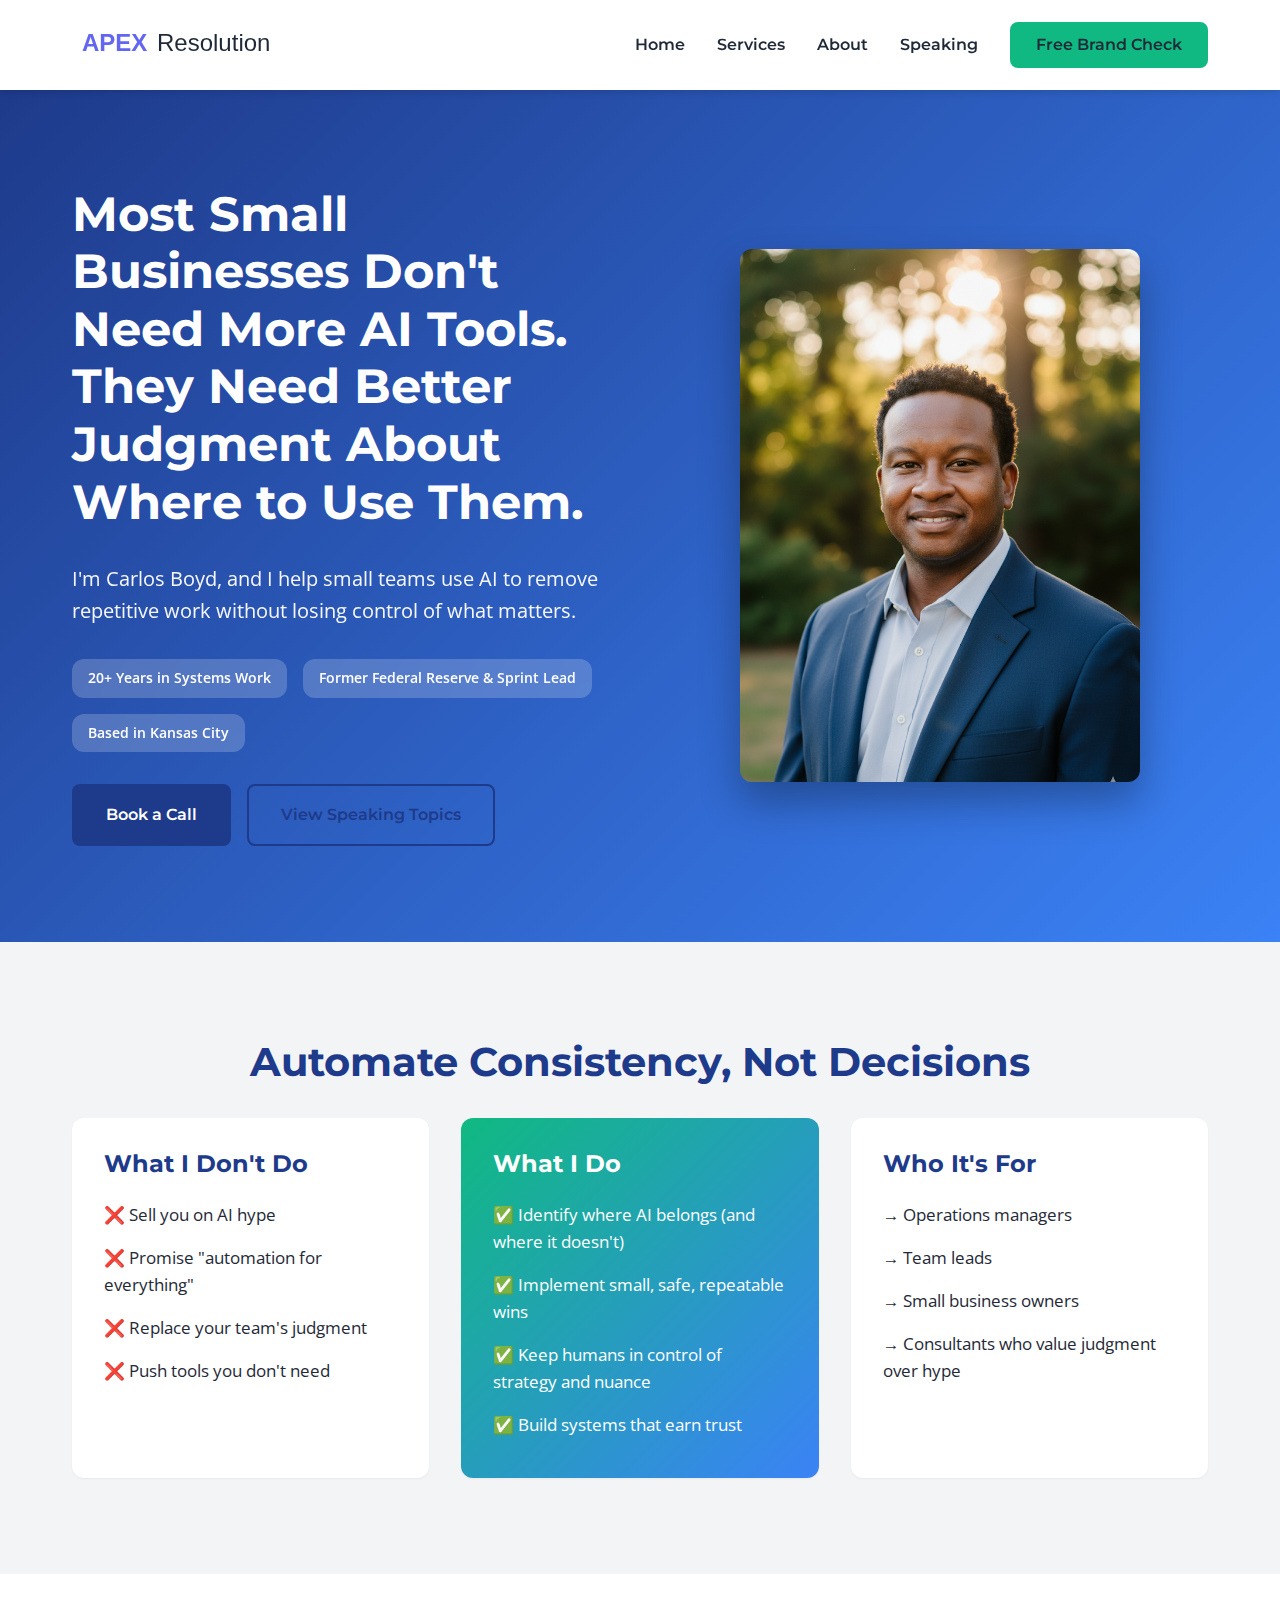
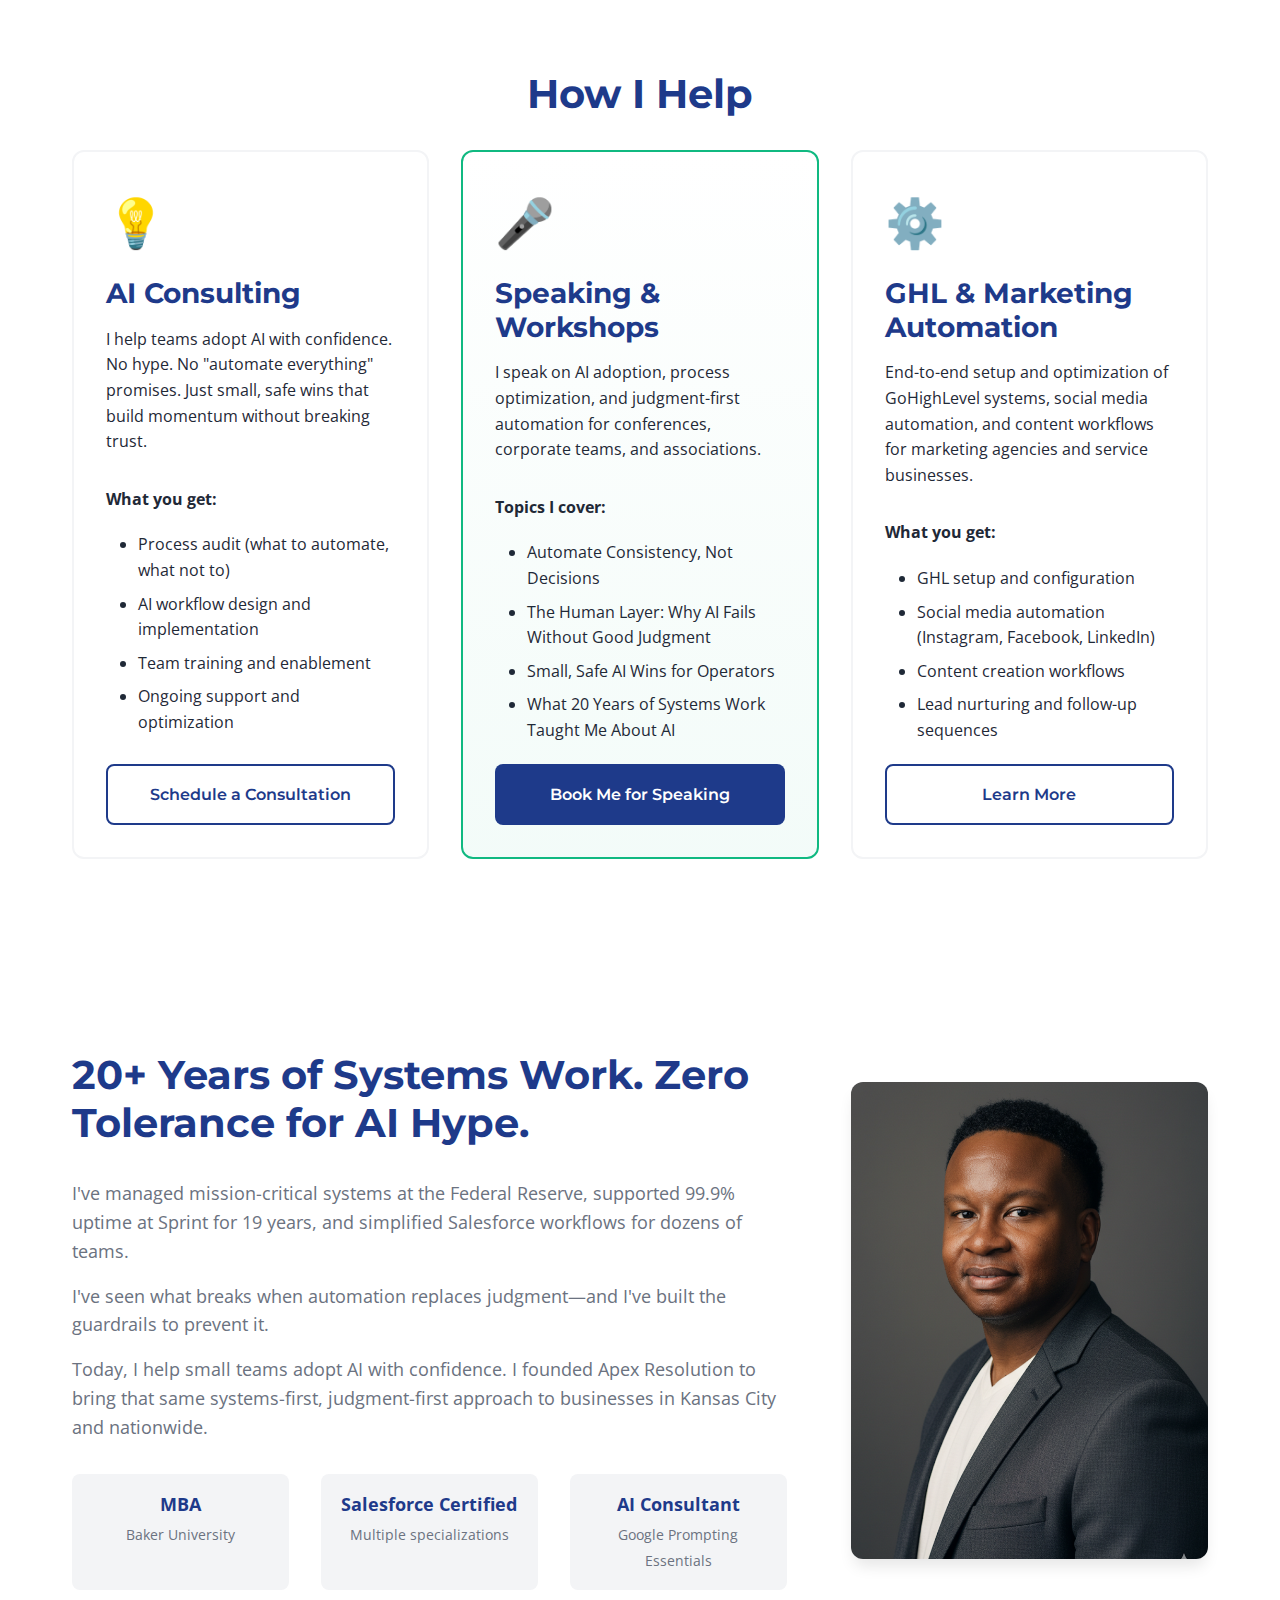
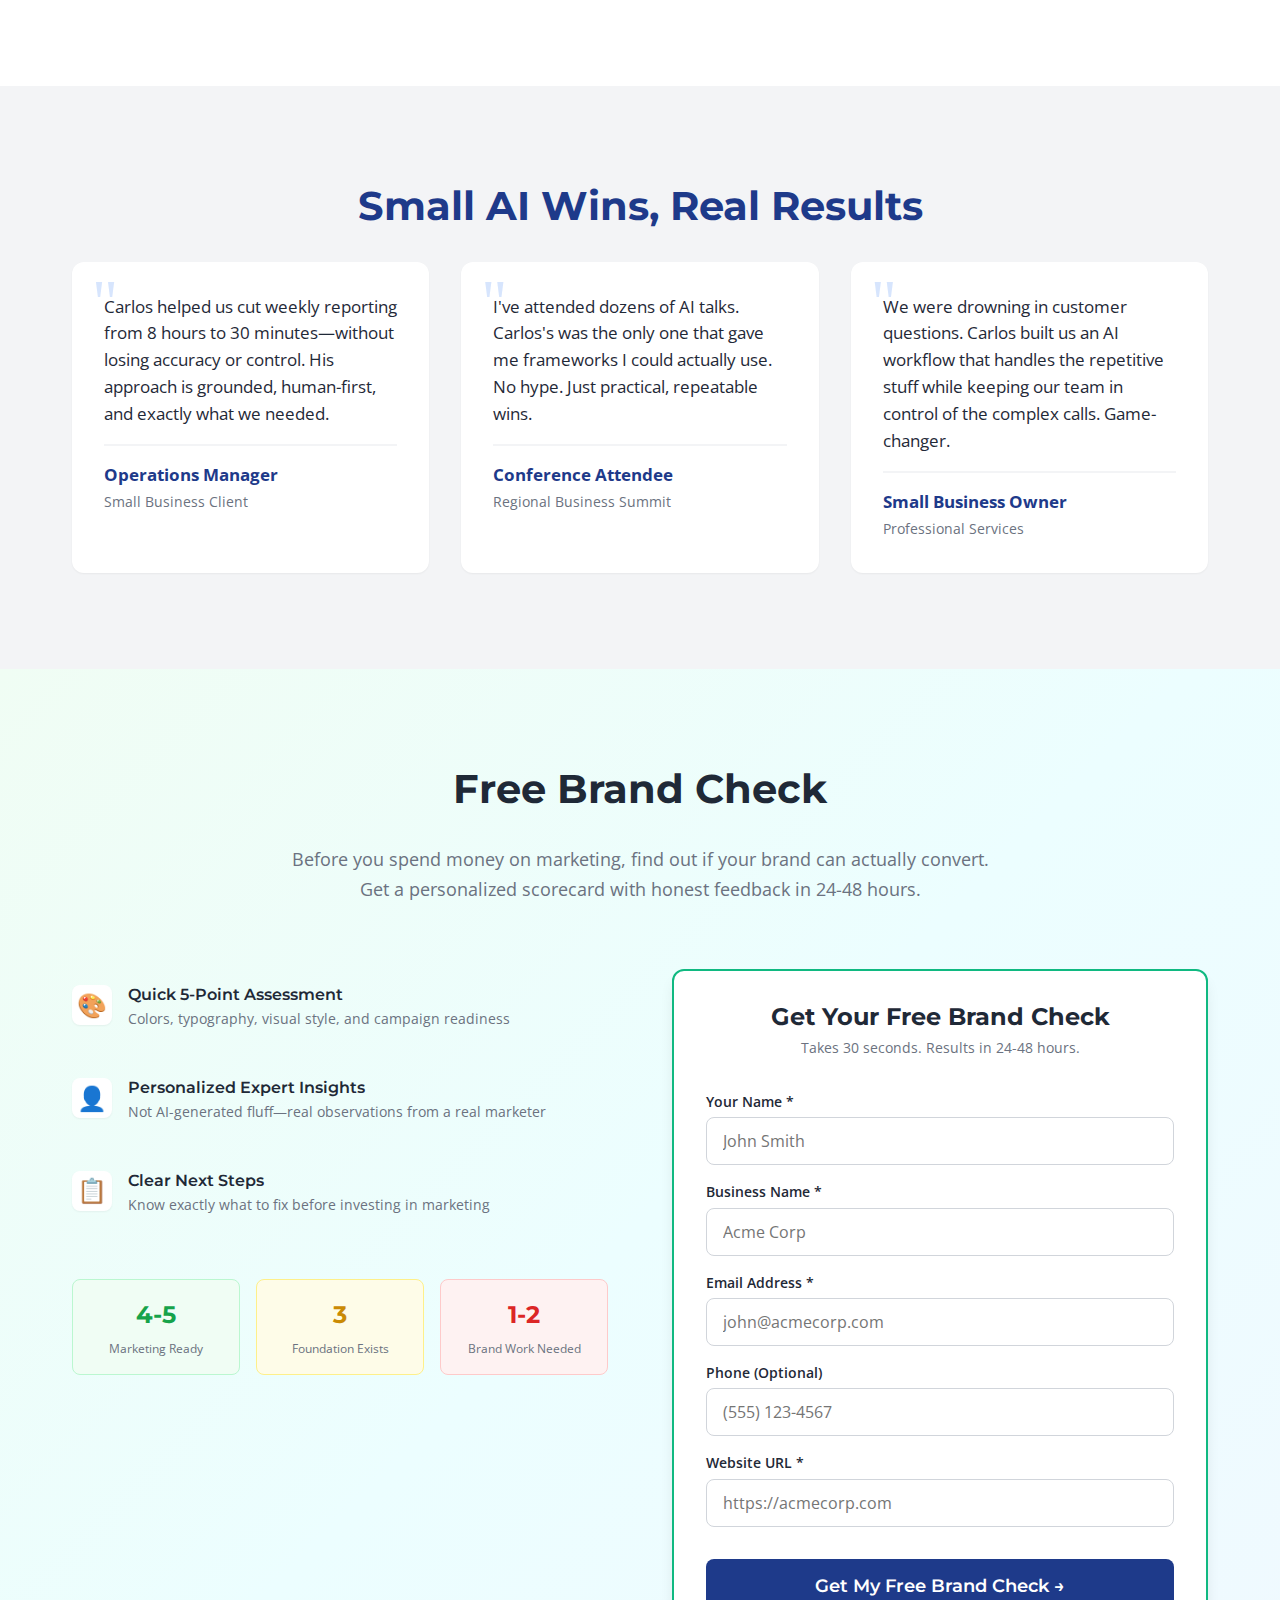
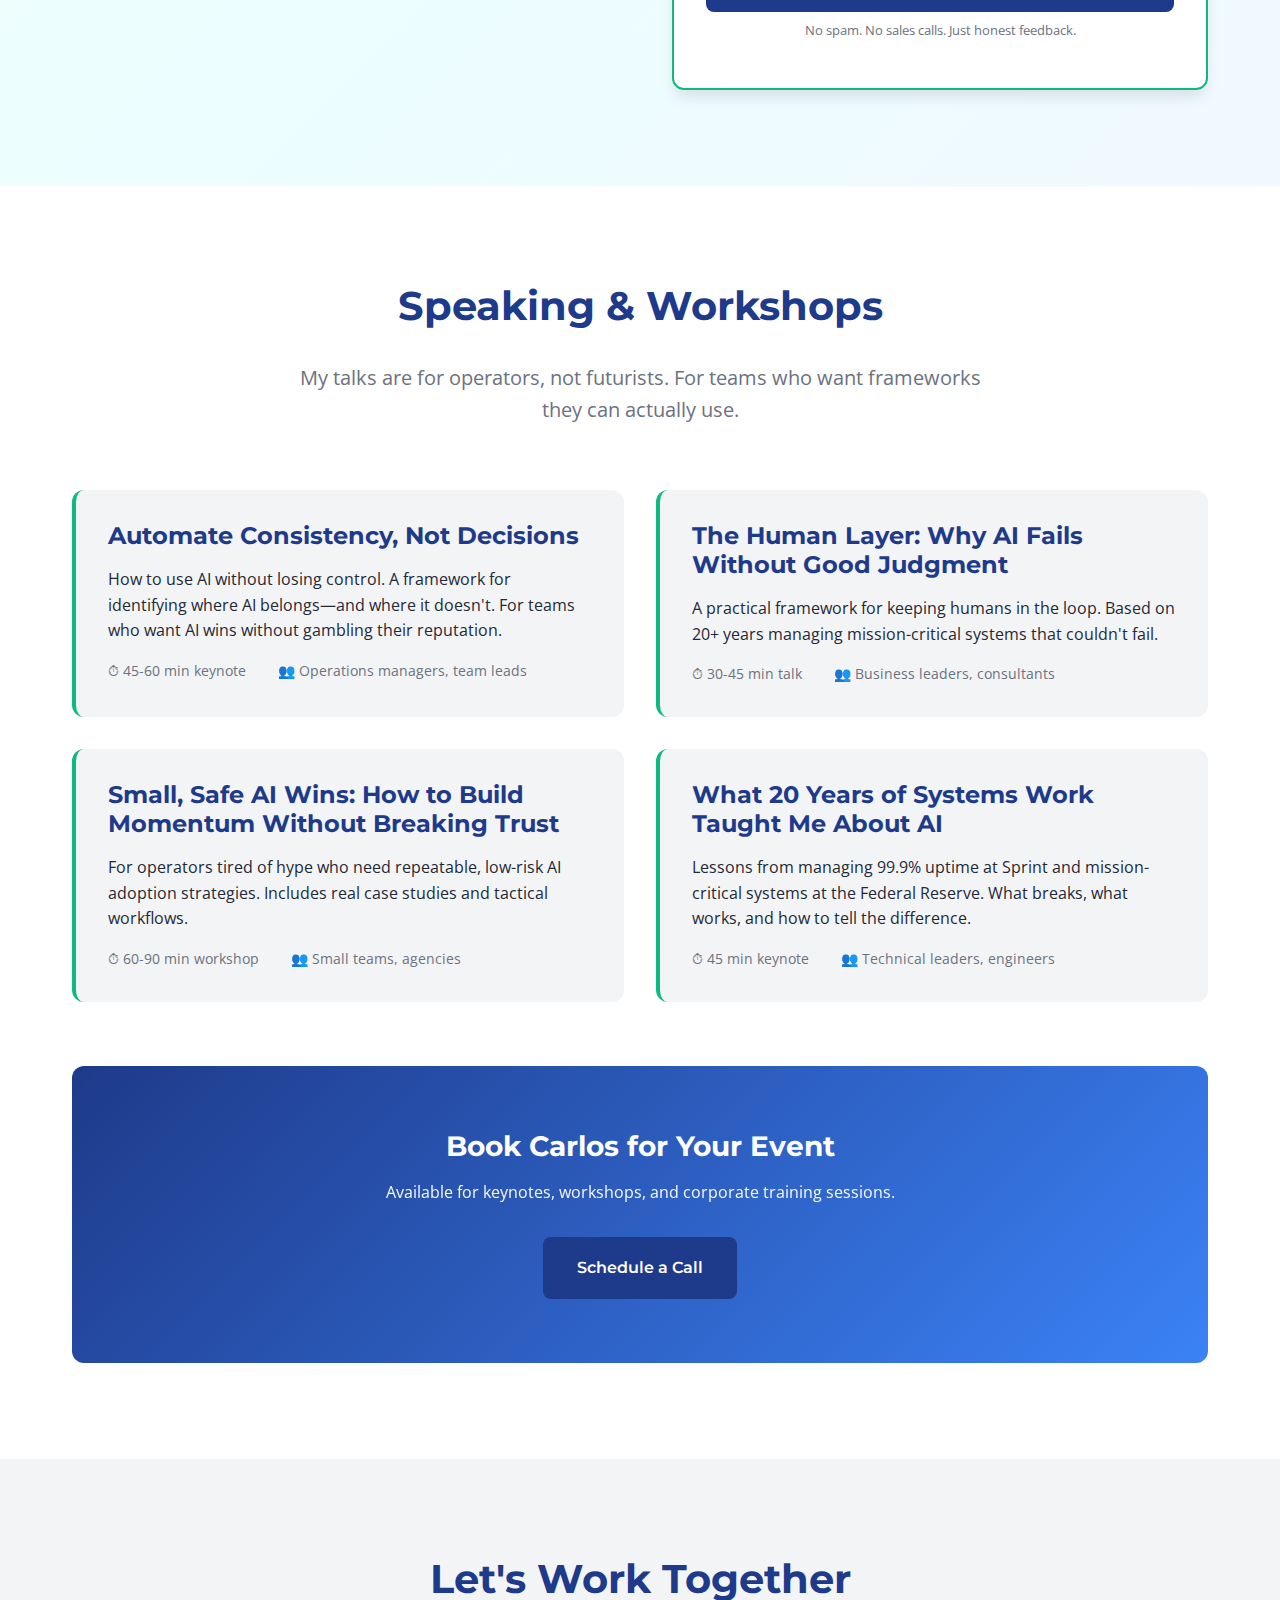
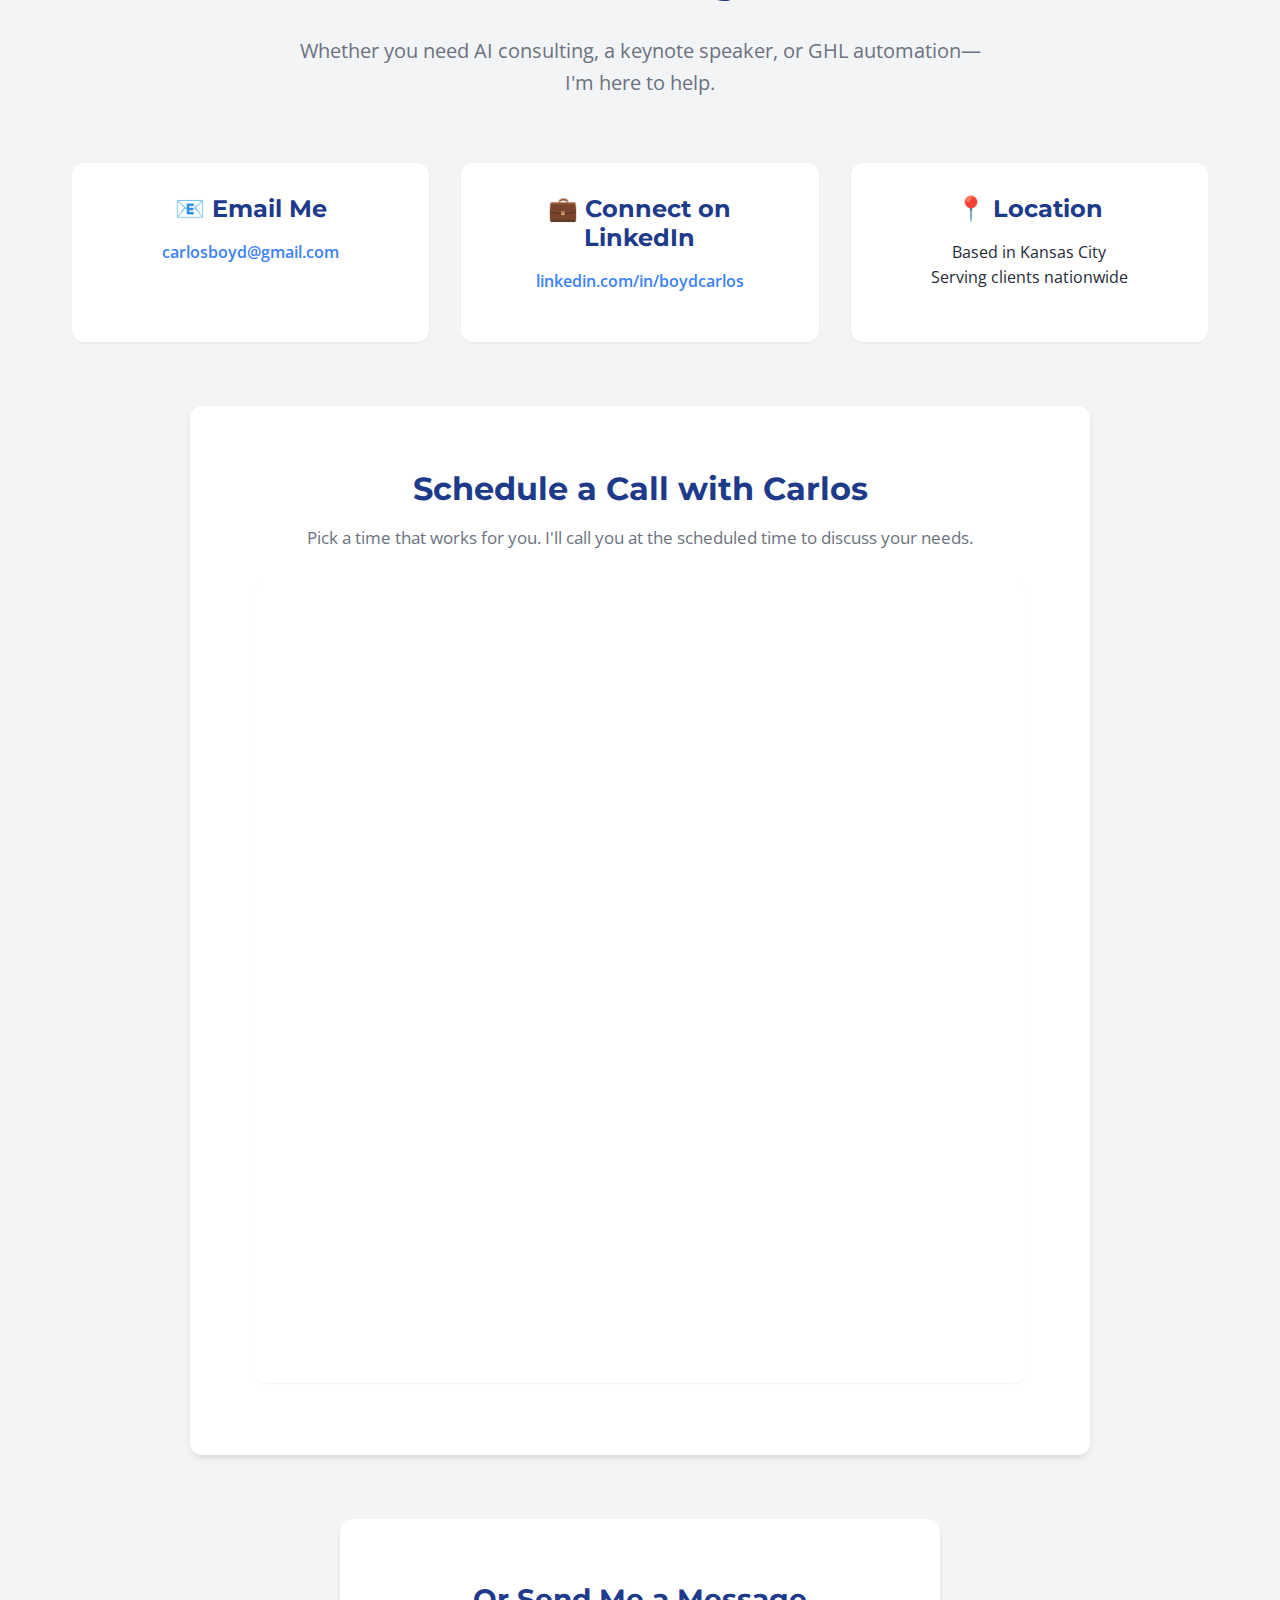
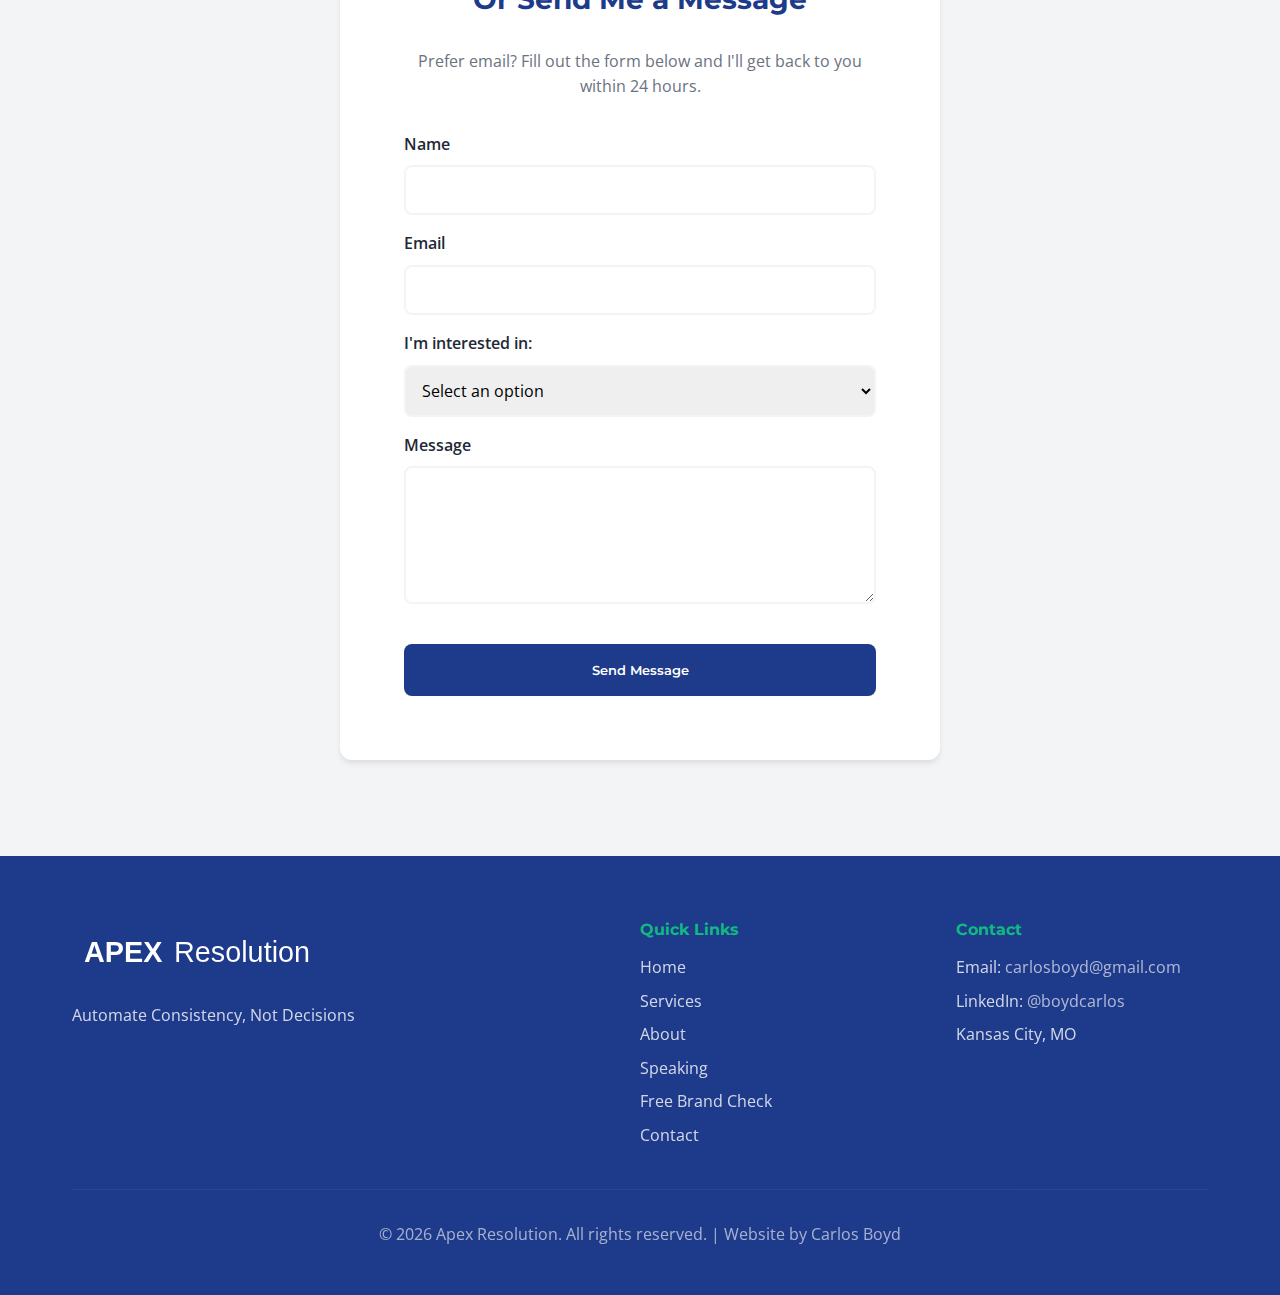
<file: index.html>
<!DOCTYPE html>
<html lang="en">
<head>
    <meta charset="UTF-8">
    <meta name="viewport" content="width=device-width, initial-scale=1.0">
    <title>Carlos Boyd | AI Consultant & Speaker | Automate Consistency, Not Decisions</title>
    <meta name="description" content="I'm Carlos Boyd, an AI consultant and speaker who helps small teams adopt AI without losing control. 20+ years in systems work. Based in Kansas City.">
    <meta name="keywords" content="AI consultant, AI speaker, process optimization, automation, Kansas City, Carlos Boyd, Apex Resolution">
    <meta name="author" content="Carlos Boyd">
    
    <!-- Favicon -->
    <link rel="icon" type="image/x-icon" href="images/favicon.ico">
    <link rel="apple-touch-icon" sizes="180x180" href="images/apple-touch-icon.png">
    <link rel="icon" type="image/png" sizes="32x32" href="images/favicon-32x32.png">
    <link rel="icon" type="image/png" sizes="16x16" href="images/favicon-16x16.png">
    <link rel="manifest" href="site.webmanifest">
    
    <!-- Open Graph / Social Media -->
    <meta property="og:type" content="website">
    <meta property="og:url" content="https://theapexresolution.com/">
    <meta property="og:title" content="Carlos Boyd | AI Consultant & Speaker">
    <meta property="og:description" content="I help small teams adopt AI without losing control. 20+ years in systems work.">
    <meta property="og:image" content="images/apex-resolution-logo.png">
    
    <!-- Schema.org markup for Google -->
    <script type="application/ld+json">
    {
      "@context": "https://schema.org",
      "@type": "Person",
      "name": "Carlos Boyd",
      "jobTitle": "AI Consultant & Keynote Speaker",
      "url": "https://theapexresolution.com",
      "email": "carlosboyd@gmail.com",
      "address": {
        "@type": "PostalAddress",
        "addressLocality": "Kansas City",
        "addressRegion": "MO",
        "addressCountry": "US"
      },
      "alumniOf": "Baker University",
      "knowsAbout": ["AI Consulting", "Process Optimization", "Automation Strategy", "Public Speaking"],
      "sameAs": "https://linkedin.com/in/boydcarlos"
    }
    </script>
    
    <!-- Google Fonts -->
    <link rel="preconnect" href="https://fonts.googleapis.com">
    <link rel="preconnect" href="https://fonts.gstatic.com" crossorigin>
    <link href="https://fonts.googleapis.com/css2?family=Montserrat:wght@400;600;700&family=Open+Sans:wght@400;600&display=swap" rel="stylesheet">
    
    <!-- Styles -->
    <link rel="stylesheet" href="css/styles.css">
</head>
<body>
    <!-- Navigation -->
    <nav class="navbar">
        <div class="container">
            <div class="nav-brand">
                <img src="images/apex-resolution-logo.svg" alt="Apex Resolution" class="nav-logo" onerror="this.style.display='none'">
            </div>
            <ul class="nav-menu">
                <li><a href="#home">Home</a></li>
                <li><a href="#services">Services</a></li>
                <li><a href="#about">About</a></li>
                <li><a href="#speaking">Speaking</a></li>
                <li><a href="#brand-check" class="btn-primary-small">Free Brand Check</a></li>
            </ul>
        </div>
    </nav>

    <!-- Hero Section -->
    <section id="home" class="hero">
        <div class="container">
            <div class="hero-content">
                <div class="hero-text">
                    <h1>Most Small Businesses Don't Need More AI Tools. They Need Better Judgment About Where to Use Them.</h1>
                    <p class="hero-subtitle">I'm Carlos Boyd, and I help small teams use AI to remove repetitive work without losing control of what matters.</p>
                    <div class="hero-badges">
                        <span class="badge">20+ Years in Systems Work</span>
                        <span class="badge">Former Federal Reserve & Sprint Lead</span>
                        <span class="badge">Based in Kansas City</span>
                    </div>
                    <div class="hero-buttons">
                        <a href="https://link.aileadbuilder.com/widget/booking/DwPMHjYuQIQ4fCv9XsGw" target="_blank" class="btn-primary">Book a Call</a>
                        <a href="#speaking" class="btn-secondary">View Speaking Topics</a>
                    </div>
                </div>
                <div class="hero-image">
                    <img src="images/carlos-headshot.jpg" alt="Carlos Boyd - AI Consultant and Speaker" class="headshot">
                </div>
            </div>
        </div>
    </section>

    <!-- Philosophy Section -->
    <section class="philosophy">
        <div class="container">
            <h2 class="section-title">Automate Consistency, Not Decisions</h2>
            <div class="philosophy-grid">
                <div class="philosophy-card">
                    <h3>What I Don't Do</h3>
                    <ul class="no-list">
                        <li>❌ Sell you on AI hype</li>
                        <li>❌ Promise "automation for everything"</li>
                        <li>❌ Replace your team's judgment</li>
                        <li>❌ Push tools you don't need</li>
                    </ul>
                </div>
                <div class="philosophy-card highlight">
                    <h3>What I Do</h3>
                    <ul class="yes-list">
                        <li>✅ Identify where AI belongs (and where it doesn't)</li>
                        <li>✅ Implement small, safe, repeatable wins</li>
                        <li>✅ Keep humans in control of strategy and nuance</li>
                        <li>✅ Build systems that earn trust</li>
                    </ul>
                </div>
                <div class="philosophy-card">
                    <h3>Who It's For</h3>
                    <ul class="arrow-list">
                        <li>→ Operations managers</li>
                        <li>→ Team leads</li>
                        <li>→ Small business owners</li>
                        <li>→ Consultants who value judgment over hype</li>
                    </ul>
                </div>
            </div>
        </div>
    </section>

    <!-- Services Section -->
    <section id="services" class="services">
        <div class="container">
            <h2 class="section-title">How I Help</h2>
            <div class="services-grid">
                <div class="service-card">
                    <div class="service-icon">💡</div>
                    <h3>AI Consulting</h3>
                    <p>I help teams adopt AI with confidence. No hype. No "automate everything" promises. Just small, safe wins that build momentum without breaking trust.</p>
                    <div class="service-details">
                        <p><strong>What you get:</strong></p>
                        <ul>
                            <li>Process audit (what to automate, what not to)</li>
                            <li>AI workflow design and implementation</li>
                            <li>Team training and enablement</li>
                            <li>Ongoing support and optimization</li>
                        </ul>
                    </div>
                    <a href="https://link.aileadbuilder.com/widget/booking/DwPMHjYuQIQ4fCv9XsGw" target="_blank" class="btn-secondary">Schedule a Consultation</a>
                </div>

                <div class="service-card featured">
                    <div class="service-icon">🎤</div>
                    <h3>Speaking & Workshops</h3>
                    <p>I speak on AI adoption, process optimization, and judgment-first automation for conferences, corporate teams, and associations.</p>
                    <div class="service-details">
                        <p><strong>Topics I cover:</strong></p>
                        <ul>
                            <li>Automate Consistency, Not Decisions</li>
                            <li>The Human Layer: Why AI Fails Without Good Judgment</li>
                            <li>Small, Safe AI Wins for Operators</li>
                            <li>What 20 Years of Systems Work Taught Me About AI</li>
                        </ul>
                    </div>
                    <a href="https://link.aileadbuilder.com/widget/booking/DwPMHjYuQIQ4fCv9XsGw" target="_blank" class="btn-primary">Book Me for Speaking</a>
                </div>

                <div class="service-card">
                    <div class="service-icon">⚙️</div>
                    <h3>GHL & Marketing Automation</h3>
                    <p>End-to-end setup and optimization of GoHighLevel systems, social media automation, and content workflows for marketing agencies and service businesses.</p>
                    <div class="service-details">
                        <p><strong>What you get:</strong></p>
                        <ul>
                            <li>GHL setup and configuration</li>
                            <li>Social media automation (Instagram, Facebook, LinkedIn)</li>
                            <li>Content creation workflows</li>
                            <li>Lead nurturing and follow-up sequences</li>
                        </ul>
                    </div>
                    <a href="#contact" class="btn-secondary">Learn More</a>
                </div>
            </div>
        </div>
    </section>

    <!-- About Section -->
    <section id="about" class="about">
        <div class="container">
            <div class="about-content">
                <div class="about-text">
                    <h2>20+ Years of Systems Work. Zero Tolerance for AI Hype.</h2>
                    <p>I've managed mission-critical systems at the Federal Reserve, supported 99.9% uptime at Sprint for 19 years, and simplified Salesforce workflows for dozens of teams.</p>
                    <p>I've seen what breaks when automation replaces judgment—and I've built the guardrails to prevent it.</p>
                    <p>Today, I help small teams adopt AI with confidence. I founded Apex Resolution to bring that same systems-first, judgment-first approach to businesses in Kansas City and nationwide.</p>
                    <div class="credentials">
                        <div class="credential">
                            <strong>MBA</strong>
                            <span>Baker University</span>
                        </div>
                        <div class="credential">
                            <strong>Salesforce Certified</strong>
                            <span>Multiple specializations</span>
                        </div>
                        <div class="credential">
                            <strong>AI Consultant</strong>
                            <span>Google Prompting Essentials</span>
                        </div>
                    </div>
                </div>
                <div class="about-image">
                    <img src="images/carlos-about.jpg" alt="Carlos Boyd" class="about-photo">
                </div>
            </div>
        </div>
    </section>

    <!-- Testimonials Section -->
    <section class="testimonials">
        <div class="container">
            <h2 class="section-title">Small AI Wins, Real Results</h2>
            <div class="testimonials-grid">
                <div class="testimonial-card">
                    <div class="quote-mark">"</div>
                    <p class="testimonial-text">Carlos helped us cut weekly reporting from 8 hours to 30 minutes—without losing accuracy or control. His approach is grounded, human-first, and exactly what we needed.</p>
                    <div class="testimonial-author">
                        <strong>Operations Manager</strong>
                        <span>Small Business Client</span>
                    </div>
                </div>
                <div class="testimonial-card">
                    <div class="quote-mark">"</div>
                    <p class="testimonial-text">I've attended dozens of AI talks. Carlos's was the only one that gave me frameworks I could actually use. No hype. Just practical, repeatable wins.</p>
                    <div class="testimonial-author">
                        <strong>Conference Attendee</strong>
                        <span>Regional Business Summit</span>
                    </div>
                </div>
                <div class="testimonial-card">
                    <div class="quote-mark">"</div>
                    <p class="testimonial-text">We were drowning in customer questions. Carlos built us an AI workflow that handles the repetitive stuff while keeping our team in control of the complex calls. Game-changer.</p>
                    <div class="testimonial-author">
                        <strong>Small Business Owner</strong>
                        <span>Professional Services</span>
                    </div>
                </div>
            </div>
        </div>
    </section>

    <!-- Brand Check Section -->
    <section id="brand-check" class="brand-check">
        <div class="container">
            <h2 class="section-title">Free Brand Check</h2>
            <p class="section-subtitle">Before you spend money on marketing, find out if your brand can actually convert. Get a personalized scorecard with honest feedback in 24-48 hours.</p>
            
            <div class="brand-check-grid">
                <div class="brand-check-info">
                    <div class="brand-check-feature">
                        <span class="feature-icon">🎨</span>
                        <div>
                            <h3>Quick 5-Point Assessment</h3>
                            <p>Colors, typography, visual style, and campaign readiness</p>
                        </div>
                    </div>
                    <div class="brand-check-feature">
                        <span class="feature-icon">👤</span>
                        <div>
                            <h3>Personalized Expert Insights</h3>
                            <p>Not AI-generated fluff—real observations from a real marketer</p>
                        </div>
                    </div>
                    <div class="brand-check-feature">
                        <span class="feature-icon">📋</span>
                        <div>
                            <h3>Clear Next Steps</h3>
                            <p>Know exactly what to fix before investing in marketing</p>
                        </div>
                    </div>
                    <div class="brand-check-scores">
                        <div class="score-item score-green">
                            <span class="score-number">4-5</span>
                            <span class="score-label">Marketing Ready</span>
                        </div>
                        <div class="score-item score-yellow">
                            <span class="score-number">3</span>
                            <span class="score-label">Foundation Exists</span>
                        </div>
                        <div class="score-item score-red">
                            <span class="score-number">1-2</span>
                            <span class="score-label">Brand Work Needed</span>
                        </div>
                    </div>
                </div>

                <div class="brand-check-form-card">
                    <h3>Get Your Free Brand Check</h3>
                    <p class="form-subtitle">Takes 30 seconds. Results in 24-48 hours.</p>
                    <form id="brandCheckForm" class="brand-check-form">
                        <div class="form-group">
                            <label for="bc-name">Your Name *</label>
                            <input type="text" id="bc-name" name="clientName" placeholder="John Smith" required>
                        </div>
                        <div class="form-group">
                            <label for="bc-business">Business Name *</label>
                            <input type="text" id="bc-business" name="businessName" placeholder="Acme Corp" required>
                        </div>
                        <div class="form-group">
                            <label for="bc-email">Email Address *</label>
                            <input type="email" id="bc-email" name="email" placeholder="john@acmecorp.com" required>
                        </div>
                        <div class="form-group">
                            <label for="bc-phone">Phone (Optional)</label>
                            <input type="tel" id="bc-phone" name="phone" placeholder="(555) 123-4567">
                        </div>
                        <div class="form-group">
                            <label for="bc-website">Website URL *</label>
                            <input type="url" id="bc-website" name="websiteUrl" placeholder="https://acmecorp.com" required>
                        </div>
                        <button type="submit" class="btn-primary brand-check-submit" id="brandCheckSubmit">
                            Get My Free Brand Check →
                        </button>
                        <p class="form-disclaimer">No spam. No sales calls. Just honest feedback.</p>
                    </form>
                    <div id="brandCheckSuccess" class="brand-check-success" style="display: none;">
                        <div class="success-icon">✅</div>
                        <h3>Request Received!</h3>
                        <p>Thank you for requesting your free Brand Check. I'll personally review your brand and send your detailed scorecard report within 24-48 hours.</p>
                    </div>
                </div>
            </div>
        </div>
    </section>

    <!-- Speaking Section -->
    <section id="speaking" class="speaking">
        <div class="container">
            <h2 class="section-title">Speaking & Workshops</h2>
            <p class="section-subtitle">My talks are for operators, not futurists. For teams who want frameworks they can actually use.</p>
            
            <div class="speaking-topics">
                <div class="topic-card">
                    <h3>Automate Consistency, Not Decisions</h3>
                    <p>How to use AI without losing control. A framework for identifying where AI belongs—and where it doesn't. For teams who want AI wins without gambling their reputation.</p>
                    <div class="topic-meta">
                        <span class="duration">⏱ 45-60 min keynote</span>
                        <span class="audience">👥 Operations managers, team leads</span>
                    </div>
                </div>

                <div class="topic-card">
                    <h3>The Human Layer: Why AI Fails Without Good Judgment</h3>
                    <p>A practical framework for keeping humans in the loop. Based on 20+ years managing mission-critical systems that couldn't fail.</p>
                    <div class="topic-meta">
                        <span class="duration">⏱ 30-45 min talk</span>
                        <span class="audience">👥 Business leaders, consultants</span>
                    </div>
                </div>

                <div class="topic-card">
                    <h3>Small, Safe AI Wins: How to Build Momentum Without Breaking Trust</h3>
                    <p>For operators tired of hype who need repeatable, low-risk AI adoption strategies. Includes real case studies and tactical workflows.</p>
                    <div class="topic-meta">
                        <span class="duration">⏱ 60-90 min workshop</span>
                        <span class="audience">👥 Small teams, agencies</span>
                    </div>
                </div>

                <div class="topic-card">
                    <h3>What 20 Years of Systems Work Taught Me About AI</h3>
                    <p>Lessons from managing 99.9% uptime at Sprint and mission-critical systems at the Federal Reserve. What breaks, what works, and how to tell the difference.</p>
                    <div class="topic-meta">
                        <span class="duration">⏱ 45 min keynote</span>
                        <span class="audience">👥 Technical leaders, engineers</span>
                    </div>
                </div>
            </div>

            <div class="speaking-cta">
                <h3>Book Carlos for Your Event</h3>
                <p>Available for keynotes, workshops, and corporate training sessions.</p>
                <a href="https://link.aileadbuilder.com/widget/booking/DwPMHjYuQIQ4fCv9XsGw" target="_blank" class="btn-primary">Schedule a Call</a>
            </div>
        </div>
    </section>

    <!-- Contact Section -->
    <section id="contact" class="contact">
        <div class="container">
            <h2 class="section-title">Let's Work Together</h2>
            <p class="section-subtitle">Whether you need AI consulting, a keynote speaker, or GHL automation—I'm here to help.</p>
            
            <div class="contact-grid">
                <div class="contact-card">
                    <h3>📧 Email Me</h3>
                    <p><a href="mailto:carlosboyd@gmail.com">carlosboyd@gmail.com</a></p>
                </div>
                <div class="contact-card">
                    <h3>💼 Connect on LinkedIn</h3>
                    <p><a href="https://linkedin.com/in/boydcarlos" target="_blank">linkedin.com/in/boydcarlos</a></p>
                </div>
                <div class="contact-card">
                    <h3>📍 Location</h3>
                    <p>Based in Kansas City<br>Serving clients nationwide</p>
                </div>
            </div>

            <div class="calendar-embed">
                <h3>Schedule a Call with Carlos</h3>
                <p class="calendar-subtitle">Pick a time that works for you. I'll call you at the scheduled time to discuss your needs.</p>
                
                <iframe src="https://link.aileadbuilder.com/widget/booking/DwPMHjYuQIQ4fCv9XsGw" 
                        style="width: 100%; height: 800px; border: none; border-radius: 12px;"
                        title="Schedule a call with Carlos Boyd">
                </iframe>
            </div>

            <div class="contact-form-container">
                <h3>Or Send Me a Message</h3>
                <p style="text-align: center; color: var(--color-gray); margin-bottom: var(--spacing-md);">
                    Prefer email? Fill out the form below and I'll get back to you within 24 hours.
                </p>
                <form class="contact-form" action="https://formspree.io/f/YOUR_FORM_ID" method="POST">
                    <div class="form-group">
                        <label for="name">Name</label>
                        <input type="text" id="name" name="name" required>
                    </div>
                    <div class="form-group">
                        <label for="email">Email</label>
                        <input type="email" id="email" name="email" required>
                    </div>
                    <div class="form-group">
                        <label for="interest">I'm interested in:</label>
                        <select id="interest" name="interest" required>
                            <option value="">Select an option</option>
                            <option value="consulting">AI Consulting</option>
                            <option value="speaking">Speaking Engagement</option>
                            <option value="ghl">GHL Automation</option>
                            <option value="other">Other</option>
                        </select>
                    </div>
                    <div class="form-group">
                        <label for="message">Message</label>
                        <textarea id="message" name="message" rows="5" required></textarea>
                    </div>
                    <button type="submit" class="btn-primary">Send Message</button>
                </form>
            </div>
        </div>
    </section>

    <!-- Footer -->
    <footer class="footer">
        <div class="container">
            <div class="footer-content">
                <div class="footer-brand">
                    <img src="images/apex-resolution-logo.svg" alt="Apex Resolution" class="footer-logo" onerror="this.style.display='none'">
                    <p>Automate Consistency, Not Decisions</p>
                </div>
                <div class="footer-links">
                    <h4>Quick Links</h4>
                    <ul>
                        <li><a href="#home">Home</a></li>
                        <li><a href="#services">Services</a></li>
                        <li><a href="#about">About</a></li>
                        <li><a href="#speaking">Speaking</a></li>
                        <li><a href="#brand-check">Free Brand Check</a></li>
                        <li><a href="#contact">Contact</a></li>
                    </ul>
                </div>
                <div class="footer-contact">
                    <h4>Contact</h4>
                    <p>Email: <a href="mailto:carlosboyd@gmail.com">carlosboyd@gmail.com</a></p>
                    <p>LinkedIn: <a href="https://linkedin.com/in/boydcarlos" target="_blank">@boydcarlos</a></p>
                    <p>Kansas City, MO</p>
                </div>
            </div>
            <div class="footer-bottom">
                <p>&copy; 2026 Apex Resolution. All rights reserved. | Website by Carlos Boyd</p>
            </div>
        </div>
    </footer>

    <script>
    // Smooth scrolling for anchor links
    document.querySelectorAll('a[href^="#"]').forEach(anchor => {
        anchor.addEventListener('click', function (e) {
            e.preventDefault();
            const target = document.querySelector(this.getAttribute('href'));
            if (target) {
                target.scrollIntoView({
                    behavior: 'smooth',
                    block: 'start'
                });
            }
        });
    });

    // Navbar scroll effect
    window.addEventListener('scroll', () => {
        const navbar = document.querySelector('.navbar');
        if (window.scrollY > 50) {
            navbar.classList.add('scrolled');
        } else {
            navbar.classList.remove('scrolled');
        }
    });

    // Brand Check Form Handler
    (function() {
        const FUNNEL_API_URL = 'https://funnel.theapexresolution.com/api/trpc/brandAudit.submitRequest';

        const form = document.getElementById('brandCheckForm');
        const submitBtn = document.getElementById('brandCheckSubmit');
        const successDiv = document.getElementById('brandCheckSuccess');

        if (!form) return;

        form.addEventListener('submit', async function(e) {
            e.preventDefault();

            var clientName = document.getElementById('bc-name').value.trim();
            var businessName = document.getElementById('bc-business').value.trim();
            var email = document.getElementById('bc-email').value.trim();
            var phone = document.getElementById('bc-phone').value.trim();
            var websiteUrl = document.getElementById('bc-website').value.trim();

            if (!clientName || !businessName || !email || !websiteUrl) {
                alert('Please fill in all required fields.');
                return;
            }

            var urlParams = new URLSearchParams(window.location.search);

            var originalText = submitBtn.textContent;
            submitBtn.disabled = true;
            submitBtn.textContent = 'Submitting...';

            try {
                var payload = {
                    clientName: clientName,
                    businessName: businessName,
                    email: email,
                    websiteUrl: websiteUrl,
                    source: 'website_form',
                };

                if (phone) payload.phone = phone;
                if (urlParams.get('utm_source')) payload.utmSource = urlParams.get('utm_source');
                if (urlParams.get('utm_medium')) payload.utmMedium = urlParams.get('utm_medium');
                if (urlParams.get('utm_campaign')) payload.utmCampaign = urlParams.get('utm_campaign');

                var response = await fetch(FUNNEL_API_URL, {
                    method: 'POST',
                    headers: { 'Content-Type': 'application/json' },
                    body: JSON.stringify({ json: payload }),
                });

                if (!response.ok) {
                    throw new Error('Server returned ' + response.status);
                }

                form.style.display = 'none';
                successDiv.style.display = 'block';

            } catch (error) {
                console.error('Brand Check submission error:', error);
                alert('Something went wrong. Please try again or email carlosboyd@gmail.com directly.');
                submitBtn.disabled = false;
                submitBtn.textContent = originalText;
            }
        });
    })();
    </script>
</body>
</html>
</file>
<file: css/styles.css>
/* ===================================
   APEX RESOLUTION - BRAND COLORS
   Based on your logo
   =================================== */
:root {
    /* Primary Colors from Logo */
    --color-emerald: #10B981;  /* Top triangle - emerald green */
    --color-sky-blue: #3B82F6;  /* Left triangle - sky blue */
    --color-navy: #1E3A8A;      /* Right triangle - navy blue */
    --color-gold: #D4AF37;      /* Center - gold accent */
    
    /* Supporting Colors */
    --color-dark: #1F2937;
    --color-gray: #6B7280;
    --color-light-gray: #F3F4F6;
    --color-white: #FFFFFF;
    
    /* Typography */
    --font-heading: 'Montserrat', sans-serif;
    --font-body: 'Open Sans', sans-serif;
    
    /* Spacing */
    --spacing-xs: 0.5rem;
    --spacing-sm: 1rem;
    --spacing-md: 2rem;
    --spacing-lg: 4rem;
    --spacing-xl: 6rem;
    
    /* Border Radius */
    --radius-sm: 4px;
    --radius-md: 8px;
    --radius-lg: 12px;
    
    /* Shadows */
    --shadow-sm: 0 1px 2px 0 rgba(0, 0, 0, 0.05);
    --shadow-md: 0 4px 6px -1px rgba(0, 0, 0, 0.1);
    --shadow-lg: 0 10px 15px -3px rgba(0, 0, 0, 0.1);
}

/* ===================================
   RESET & BASE STYLES
   =================================== */
* {
    margin: 0;
    padding: 0;
    box-sizing: border-box;
}

html {
    scroll-behavior: smooth;
    font-size: 16px;
}

body {
    font-family: var(--font-body);
    color: var(--color-dark);
    line-height: 1.6;
    background-color: var(--color-white);
}

h1, h2, h3, h4, h5, h6 {
    font-family: var(--font-heading);
    font-weight: 700;
    line-height: 1.2;
    margin-bottom: var(--spacing-sm);
}

h1 { font-size: 3rem; }
h2 { font-size: 2.5rem; }
h3 { font-size: 1.75rem; }

p {
    margin-bottom: var(--spacing-sm);
}

a {
    color: var(--color-sky-blue);
    text-decoration: none;
    transition: all 0.3s ease;
}

a:hover {
    color: var(--color-navy);
}

ul {
    list-style: none;
}

img {
    max-width: 100%;
    height: auto;
}

/* ===================================
   CONTAINER & LAYOUT
   =================================== */
.container {
    max-width: 1200px;
    margin: 0 auto;
    padding: 0 var(--spacing-md);
}

section {
    padding: var(--spacing-xl) 0;
}

.section-title {
    text-align: center;
    margin-bottom: var(--spacing-md);
    color: var(--color-navy);
}

.section-subtitle {
    text-align: center;
    font-size: 1.25rem;
    color: var(--color-gray);
    margin-bottom: var(--spacing-lg);
    max-width: 700px;
    margin-left: auto;
    margin-right: auto;
}

/* ===================================
   BUTTONS
   =================================== */
.btn-primary,
.btn-secondary,
.btn-primary-small {
    display: inline-block;
    padding: 1rem 2rem;
    border-radius: var(--radius-md);
    font-weight: 600;
    font-family: var(--font-heading);
    text-align: center;
    cursor: pointer;
    transition: all 0.3s ease;
    border: 2px solid transparent;
}

.btn-primary {
    background-color: var(--color-navy);
    color: var(--color-white);
}

.btn-primary:hover {
    background-color: var(--color-sky-blue);
    transform: translateY(-2px);
    box-shadow: var(--shadow-lg);
}

.btn-secondary {
    background-color: transparent;
    color: var(--color-navy);
    border: 2px solid var(--color-navy);
}

.btn-secondary:hover {
    background-color: var(--color-navy);
    color: var(--color-white);
}

.btn-primary-small {
    padding: 0.5rem 1.5rem;
    background-color: var(--color-emerald);
    color: var(--color-white);
}

.btn-primary-small:hover {
    background-color: var(--color-sky-blue);
}

/* ===================================
   NAVIGATION
   =================================== */
.navbar {
    background-color: var(--color-white);
    box-shadow: var(--shadow-md);
    position: sticky;
    top: 0;
    z-index: 1000;
    padding: 1rem 0;
}

.navbar .container {
    display: flex;
    justify-content: space-between;
    align-items: center;
}

.nav-logo {
    height: 50px;
    width: auto;
}

.nav-menu {
    display: flex;
    gap: var(--spacing-md);
    align-items: center;
}

.nav-menu li a {
    color: var(--color-dark);
    font-weight: 600;
    font-family: var(--font-heading);
}

.nav-menu li a:hover {
    color: var(--color-sky-blue);
}

/* ===================================
   HERO SECTION
   =================================== */
.hero {
    background: linear-gradient(135deg, var(--color-navy) 0%, var(--color-sky-blue) 100%);
    color: var(--color-white);
    padding: var(--spacing-xl) 0;
}

.hero-content {
    display: grid;
    grid-template-columns: 1fr 1fr;
    gap: var(--spacing-lg);
    align-items: center;
}

.hero h1 {
    color: var(--color-white);
    margin-bottom: var(--spacing-md);
}

.hero-subtitle {
    font-size: 1.25rem;
    margin-bottom: var(--spacing-md);
    opacity: 0.95;
}

.hero-badges {
    display: flex;
    flex-wrap: wrap;
    gap: var(--spacing-sm);
    margin-bottom: var(--spacing-md);
}

.badge {
    background-color: rgba(255, 255, 255, 0.2);
    padding: 0.5rem 1rem;
    border-radius: var(--radius-lg);
    font-size: 0.875rem;
    font-weight: 600;
    backdrop-filter: blur(10px);
}

.hero-buttons {
    display: flex;
    gap: var(--spacing-sm);
    flex-wrap: wrap;
}

.headshot-placeholder,
.about-photo-placeholder {
    background-color: rgba(255, 255, 255, 0.1);
    border: 2px dashed rgba(255, 255, 255, 0.3);
    border-radius: var(--radius-lg);
    padding: var(--spacing-lg);
    text-align: center;
    min-height: 400px;
    display: flex;
    flex-direction: column;
    justify-content: center;
    align-items: center;
}

/* Hero headshot image */
.hero-image {
    display: flex;
    justify-content: center;
    align-items: center;
}

.hero-image .headshot {
    width: 100%;
    max-width: 400px;
    height: auto;
    border-radius: var(--radius-lg);
    box-shadow: 0 20px 40px rgba(0, 0, 0, 0.3);
    object-fit: cover;
    aspect-ratio: 3/4;
}

.headshot-placeholder p,
.about-photo-placeholder p {
    font-size: 1.25rem;
    margin-bottom: var(--spacing-sm);
}

.headshot-placeholder small,
.about-photo-placeholder small {
    opacity: 0.7;
}

/* ===================================
   PHILOSOPHY SECTION
   =================================== */
.philosophy {
    background-color: var(--color-light-gray);
}

.philosophy-grid {
    display: grid;
    grid-template-columns: repeat(3, 1fr);
    gap: var(--spacing-md);
}

.philosophy-card {
    background-color: var(--color-white);
    padding: var(--spacing-md);
    border-radius: var(--radius-lg);
    box-shadow: var(--shadow-sm);
    transition: transform 0.3s ease, box-shadow 0.3s ease;
}

.philosophy-card:hover {
    transform: translateY(-5px);
    box-shadow: var(--shadow-lg);
}

.philosophy-card.highlight {
    background: linear-gradient(135deg, var(--color-emerald) 0%, var(--color-sky-blue) 100%);
    color: var(--color-white);
}

.philosophy-card.highlight h3 {
    color: var(--color-white);
}

.philosophy-card h3 {
    color: var(--color-navy);
    margin-bottom: var(--spacing-sm);
    font-size: 1.5rem;
}

.no-list li,
.yes-list li,
.arrow-list li {
    padding: 0.5rem 0;
    font-size: 1.05rem;
}

/* ===================================
   SERVICES SECTION
   =================================== */
.services-grid {
    display: grid;
    grid-template-columns: repeat(3, 1fr);
    gap: var(--spacing-md);
}

.service-card {
    background-color: var(--color-white);
    padding: var(--spacing-md);
    border-radius: var(--radius-lg);
    border: 2px solid var(--color-light-gray);
    transition: all 0.3s ease;
    display: flex;
    flex-direction: column;
}

.service-card:hover {
    transform: translateY(-5px);
    box-shadow: var(--shadow-lg);
    border-color: var(--color-sky-blue);
}

.service-card.featured {
    border: 2px solid var(--color-emerald);
    background: linear-gradient(to bottom, var(--color-white) 0%, rgba(16, 185, 129, 0.05) 100%);
}

.service-icon {
    font-size: 3rem;
    margin-bottom: var(--spacing-sm);
}

.service-card h3 {
    color: var(--color-navy);
    margin-bottom: var(--spacing-sm);
}

.service-details {
    margin: var(--spacing-sm) 0;
    flex-grow: 1;
}

.service-details ul {
    list-style: disc;
    margin-left: var(--spacing-md);
}

.service-details ul li {
    padding: 0.25rem 0;
}

.service-card .btn-secondary,
.service-card .btn-primary {
    margin-top: auto;
}

/* ===================================
   ABOUT SECTION
   =================================== */
.about {
    background-color: var(--color-white);
}

.about-content {
    display: grid;
    grid-template-columns: 2fr 1fr;
    gap: var(--spacing-lg);
    align-items: center;
}

.about-text h2 {
    color: var(--color-navy);
    margin-bottom: var(--spacing-md);
}

.about-text p {
    font-size: 1.125rem;
    color: var(--color-gray);
    margin-bottom: var(--spacing-sm);
}

.credentials {
    display: grid;
    grid-template-columns: repeat(3, 1fr);
    gap: var(--spacing-md);
    margin-top: var(--spacing-md);
}

.credential {
    background-color: var(--color-light-gray);
    padding: var(--spacing-sm);
    border-radius: var(--radius-md);
    text-align: center;
}

.credential strong {
    display: block;
    color: var(--color-navy);
    font-size: 1.125rem;
    margin-bottom: 0.25rem;
}

.credential span {
    color: var(--color-gray);
    font-size: 0.875rem;
}

.about-image {
    display: flex;
    justify-content: center;
    align-items: flex-start;
}

.about-photo {
    width: 100%;
    max-width: 400px;
    height: auto;
    border-radius: var(--radius-lg);
    box-shadow: var(--shadow-lg);
    object-fit: cover;
    aspect-ratio: 3/4;
}

.about-photo-placeholder {
    background-color: var(--color-light-gray);
    border: 2px dashed var(--color-gray);
}

/* ===================================
   TESTIMONIALS SECTION
   =================================== */
.testimonials {
    background-color: var(--color-light-gray);
}

.testimonials-grid {
    display: grid;
    grid-template-columns: repeat(3, 1fr);
    gap: var(--spacing-md);
}

.testimonial-card {
    background-color: var(--color-white);
    padding: var(--spacing-md);
    border-radius: var(--radius-lg);
    box-shadow: var(--shadow-sm);
    position: relative;
}

.quote-mark {
    font-size: 4rem;
    color: var(--color-sky-blue);
    opacity: 0.2;
    position: absolute;
    top: -10px;
    left: 20px;
    font-family: Georgia, serif;
}

.testimonial-text {
    font-size: 1.05rem;
    color: var(--color-dark);
    margin-bottom: var(--spacing-sm);
    position: relative;
    z-index: 1;
}

.testimonial-author {
    border-top: 2px solid var(--color-light-gray);
    padding-top: var(--spacing-sm);
}

.testimonial-author strong {
    display: block;
    color: var(--color-navy);
    font-size: 1.05rem;
}

.testimonial-author span {
    color: var(--color-gray);
    font-size: 0.875rem;
}

/* ===================================
   SPEAKING SECTION
   =================================== */
.speaking {
    background-color: var(--color-white);
}

.speaking-topics {
    display: grid;
    grid-template-columns: repeat(2, 1fr);
    gap: var(--spacing-md);
    margin-bottom: var(--spacing-lg);
}

.topic-card {
    background-color: var(--color-light-gray);
    padding: var(--spacing-md);
    border-radius: var(--radius-lg);
    border-left: 4px solid var(--color-emerald);
    transition: all 0.3s ease;
}

.topic-card:hover {
    transform: translateX(5px);
    box-shadow: var(--shadow-md);
}

.topic-card h3 {
    color: var(--color-navy);
    margin-bottom: var(--spacing-sm);
    font-size: 1.5rem;
}

.topic-meta {
    display: flex;
    gap: var(--spacing-md);
    margin-top: var(--spacing-sm);
    font-size: 0.875rem;
    color: var(--color-gray);
}

.speaking-cta {
    background: linear-gradient(135deg, var(--color-navy) 0%, var(--color-sky-blue) 100%);
    color: var(--color-white);
    padding: var(--spacing-lg);
    border-radius: var(--radius-lg);
    text-align: center;
}

.speaking-cta h3 {
    color: var(--color-white);
    margin-bottom: var(--spacing-sm);
}

.speaking-cta p {
    margin-bottom: var(--spacing-md);
    opacity: 0.95;
}

/* ===================================
   CONTACT SECTION
   =================================== */
.contact {
    background-color: var(--color-light-gray);
}

.contact-grid {
    display: grid;
    grid-template-columns: repeat(3, 1fr);
    gap: var(--spacing-md);
    margin-bottom: var(--spacing-lg);
}

.contact-card {
    background-color: var(--color-white);
    padding: var(--spacing-md);
    border-radius: var(--radius-lg);
    text-align: center;
    box-shadow: var(--shadow-sm);
}

.contact-card h3 {
    color: var(--color-navy);
    margin-bottom: var(--spacing-sm);
    font-size: 1.5rem;
}

.contact-card a {
    color: var(--color-sky-blue);
    font-weight: 600;
}

.calendar-embed {
    background-color: var(--color-white);
    padding: var(--spacing-lg);
    border-radius: var(--radius-lg);
    box-shadow: var(--shadow-md);
    margin-bottom: var(--spacing-lg);
    max-width: 900px;
    margin-left: auto;
    margin-right: auto;
}

.calendar-embed h3 {
    color: var(--color-navy);
    text-align: center;
    margin-bottom: var(--spacing-sm);
    font-size: 2rem;
}

.calendar-subtitle {
    text-align: center;
    color: var(--color-gray);
    font-size: 1.05rem;
    margin-bottom: var(--spacing-md);
}

.calendar-embed iframe {
    border-radius: var(--radius-md);
    box-shadow: var(--shadow-sm);
}

.contact-form-container {
    background-color: var(--color-white);
    padding: var(--spacing-lg);
    border-radius: var(--radius-lg);
    box-shadow: var(--shadow-md);
    max-width: 600px;
    margin: 0 auto;
}

.contact-form-container h3 {
    color: var(--color-navy);
    text-align: center;
    margin-bottom: var(--spacing-md);
}

.form-group {
    margin-bottom: var(--spacing-sm);
}

.form-group label {
    display: block;
    margin-bottom: 0.5rem;
    font-weight: 600;
    color: var(--color-dark);
}

.form-group input,
.form-group select,
.form-group textarea {
    width: 100%;
    padding: 0.75rem;
    border: 2px solid var(--color-light-gray);
    border-radius: var(--radius-md);
    font-family: var(--font-body);
    font-size: 1rem;
    transition: border-color 0.3s ease;
}

.form-group input:focus,
.form-group select:focus,
.form-group textarea:focus {
    outline: none;
    border-color: var(--color-sky-blue);
}

.contact-form button {
    width: 100%;
    margin-top: var(--spacing-sm);
}

/* ===================================
   FOOTER
   =================================== */
.footer {
    background-color: var(--color-navy);
    color: var(--color-white);
    padding: var(--spacing-lg) 0 var(--spacing-md) 0;
}

.footer-content {
    display: grid;
    grid-template-columns: 2fr 1fr 1fr;
    gap: var(--spacing-lg);
    margin-bottom: var(--spacing-md);
}

.footer-logo {
    height: 60px;
    width: auto;
    margin-bottom: var(--spacing-sm);
    filter: brightness(0) invert(1);
}

.footer-brand p {
    opacity: 0.8;
}

.footer-links h4,
.footer-contact h4 {
    margin-bottom: var(--spacing-sm);
    color: var(--color-emerald);
}

.footer-links ul li {
    margin-bottom: 0.5rem;
}

.footer-links a,
.footer-contact a {
    color: var(--color-white);
    opacity: 0.8;
}

.footer-links a:hover,
.footer-contact a:hover {
    opacity: 1;
    color: var(--color-emerald);
}

.footer-contact p {
    margin-bottom: 0.5rem;
    opacity: 0.8;
}

.footer-bottom {
    text-align: center;
    padding-top: var(--spacing-md);
    border-top: 1px solid rgba(255, 255, 255, 0.1);
    opacity: 0.6;
}

/* ===================================
   RESPONSIVE DESIGN
   =================================== */

/* Tablet */
@media (max-width: 768px) {
    h1 { font-size: 2rem; }
    h2 { font-size: 1.75rem; }
    h3 { font-size: 1.25rem; }
    
    .hero-content,
    .about-content {
        grid-template-columns: 1fr;
        text-align: center;
    }
    
    .hero-image {
        order: -1; /* Show image first on mobile */
        margin-bottom: var(--spacing-md);
    }
    
    .hero-image .headshot,
    .about-photo {
        max-width: 280px;
    }
    
    .philosophy-grid,
    .services-grid,
    .testimonials-grid,
    .speaking-topics,
    .contact-grid {
        grid-template-columns: 1fr;
    }
    
    .credentials {
        grid-template-columns: 1fr;
    }
    
    .footer-content {
        grid-template-columns: 1fr;
        text-align: center;
    }
    
    .nav-menu {
        flex-direction: column;
        gap: var(--spacing-sm);
    }
    
    .hero-buttons {
        justify-content: center;
    }
}

/* Mobile */
@media (max-width: 480px) {
    html {
        font-size: 14px;
    }
    
    .container {
        padding: 0 var(--spacing-sm);
    }
    
    section {
        padding: var(--spacing-md) 0;
    }
    
    .btn-primary,
    .btn-secondary {
        display: block;
        width: 100%;
    }
    
    .hero-buttons {
        flex-direction: column;
    }
}

/* ===================================
   BRAND CHECK SECTION
   =================================== */
.brand-check {
    padding: var(--spacing-xl) 0;
    background: linear-gradient(135deg, #f0fdf4 0%, #ecfeff 50%, #f0f9ff 100%);
}

.brand-check .section-title {
    color: var(--color-dark);
}

.brand-check .section-subtitle {
    max-width: 700px;
    margin: 0 auto var(--spacing-lg);
    text-align: center;
    color: var(--color-gray);
    font-size: 1.1rem;
    line-height: 1.7;
}

.brand-check-grid {
    display: grid;
    grid-template-columns: 1fr 1fr;
    gap: var(--spacing-lg);
    align-items: start;
}

.brand-check-info {
    display: flex;
    flex-direction: column;
    gap: var(--spacing-md);
    padding-top: var(--spacing-sm);
}

.brand-check-feature {
    display: flex;
    gap: var(--spacing-sm);
    align-items: flex-start;
}

.brand-check-feature .feature-icon {
    font-size: 1.5rem;
    flex-shrink: 0;
    width: 40px;
    height: 40px;
    display: flex;
    align-items: center;
    justify-content: center;
    background: white;
    border-radius: var(--radius-md);
    box-shadow: var(--shadow-sm);
}

.brand-check-feature h3 {
    font-family: var(--font-heading);
    font-size: 1rem;
    font-weight: 600;
    margin-bottom: 0.25rem;
    color: var(--color-dark);
}

.brand-check-feature p {
    font-size: 0.9rem;
    color: var(--color-gray);
    line-height: 1.5;
}

.brand-check-scores {
    display: flex;
    gap: var(--spacing-sm);
    margin-top: var(--spacing-sm);
}

.score-item {
    flex: 1;
    text-align: center;
    padding: var(--spacing-sm);
    border-radius: var(--radius-md);
    border: 1px solid;
}

.score-green {
    background: #f0fdf4;
    border-color: #bbf7d0;
}

.score-yellow {
    background: #fefce8;
    border-color: #fef08a;
}

.score-red {
    background: #fef2f2;
    border-color: #fecaca;
}

.score-number {
    display: block;
    font-family: var(--font-heading);
    font-size: 1.5rem;
    font-weight: 700;
}

.score-green .score-number { color: #16a34a; }
.score-yellow .score-number { color: #ca8a04; }
.score-red .score-number { color: #dc2626; }

.score-label {
    display: block;
    font-size: 0.75rem;
    color: var(--color-gray);
    margin-top: 0.25rem;
}

.brand-check-form-card {
    background: white;
    border-radius: var(--radius-lg);
    padding: var(--spacing-md);
    box-shadow: var(--shadow-lg);
    border: 2px solid var(--color-emerald);
}

.brand-check-form-card h3 {
    font-family: var(--font-heading);
    font-size: 1.5rem;
    font-weight: 700;
    text-align: center;
    margin-bottom: 0.25rem;
    color: var(--color-dark);
}

.form-subtitle {
    text-align: center;
    color: var(--color-gray);
    font-size: 0.9rem;
    margin-bottom: var(--spacing-md);
}

.brand-check-form .form-group {
    margin-bottom: var(--spacing-sm);
}

.brand-check-form label {
    display: block;
    font-weight: 600;
    font-size: 0.875rem;
    margin-bottom: 0.25rem;
    color: var(--color-dark);
}

.brand-check-form input {
    width: 100%;
    padding: 0.75rem 1rem;
    border: 1px solid #d1d5db;
    border-radius: var(--radius-md);
    font-family: var(--font-body);
    font-size: 1rem;
    transition: border-color 0.2s, box-shadow 0.2s;
}

.brand-check-form input:focus {
    outline: none;
    border-color: var(--color-emerald);
    box-shadow: 0 0 0 3px rgba(16, 185, 129, 0.15);
}

.brand-check-submit {
    width: 100%;
    padding: 0.875rem 1.5rem;
    font-size: 1.1rem;
    margin-top: var(--spacing-sm);
    cursor: pointer;
    transition: transform 0.1s, box-shadow 0.2s;
}

.brand-check-submit:hover {
    transform: translateY(-1px);
    box-shadow: var(--shadow-md);
}

.brand-check-submit:disabled {
    opacity: 0.7;
    cursor: not-allowed;
    transform: none;
}

.form-disclaimer {
    text-align: center;
    font-size: 0.8rem;
    color: var(--color-gray);
    margin-top: var(--spacing-xs);
}

.brand-check-success {
    text-align: center;
    padding: var(--spacing-md);
}

.brand-check-success .success-icon {
    font-size: 3rem;
    margin-bottom: var(--spacing-sm);
}

.brand-check-success h3 {
    font-family: var(--font-heading);
    font-size: 1.5rem;
    color: var(--color-dark);
    margin-bottom: var(--spacing-sm);
}

.brand-check-success p {
    color: var(--color-gray);
    line-height: 1.6;
}

/* Brand Check Responsive */
@media (max-width: 768px) {
    .brand-check-grid {
        grid-template-columns: 1fr;
    }
    
    .brand-check-scores {
        flex-direction: row;
    }
    
    .brand-check-info {
        order: 2;
    }
    
    .brand-check-form-card {
        order: 1;
    }
}
</file>
